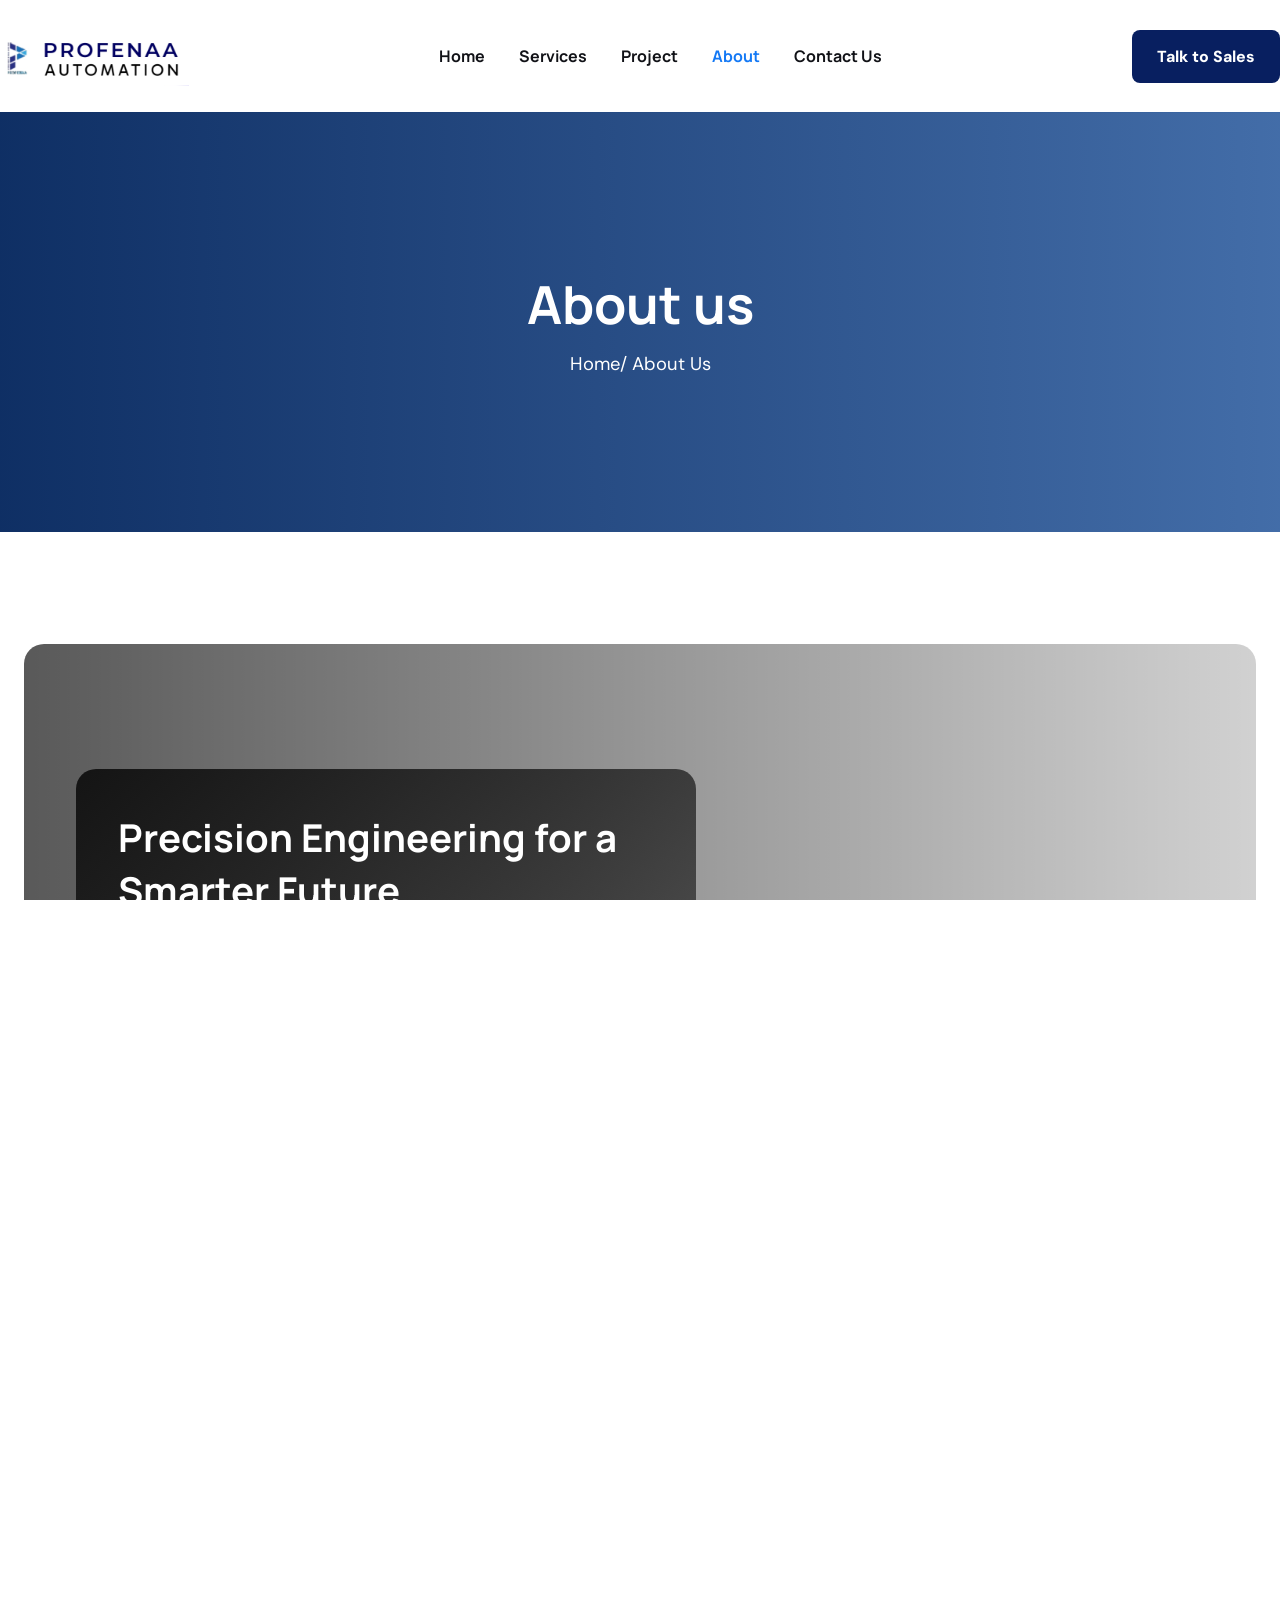
<file: about.html>
<!doctype html>
<html lang="en">
  <head>
    <meta charset="utf-8">
    <meta name="viewport" content="width=device-width,initial-scale=1">
    <title>About Us | Profenaa Automation</title>
    <link rel="stylesheet" href="https://cdn.jsdelivr.net/npm/bootstrap-icons@1.11.3/font/bootstrap-icons.min.css">
    <link rel="stylesheet" href="assets/styles.css">
  </head>
  <body>
    <header class="site-header">
      <div class="container nav-wrap">
        <a class="brand" href="index.html">
        <img src="assets/resources/main-home/Brochure - Automation_page-0010 4.svg" alt="Profenaa Automation" class="brand-logo">
  </a>
  <nav class="menu">
    <a href="index.html">Home</a>
    <a href="services.html">Services</a>
    <a href="projects.html">Project</a>
    <a class="active" href="about.html">About</a>
    <a href="contact.html">Contact Us</a>
  </nav>
  <a class="button button-navy" href="talk-to-sales.html">Talk to Sales</a>
</div>
</header>
<main>
  <section class="page-hero">
    <div class="container">
      <h1>About us</h1>
      <div class="breadcrumb">Home/ About Us</div>
    </div>
  </section>
  <section class="section">
    <div class="container">
      <article class="intro-card">
        <div class="intro-card-copy">
          <h2>Precision Engineering for a Smarter Future</h2>
          <p>At Profenaa Automation, we specialize in delivering high-precision mechanical design solutions that drive innovation and efficiency. From BIW fixture design to CAD modelling and reverse engineering, we offer cutting-edge engineering services that power industries worldwide.</p>
          <a class="button button-blue" href="contact.html">Get a Free Consultation <i class="bi bi-arrow-right">
        </i>
      </a>
    </div>
  </article>
  <div class="vision-grid">
    <article class="vision pink">
      <h2>Our Vision <i class="bi bi-lightbulb">
      </i>
    </h2>
    <p>To provide innovative, high-quality, and cost-effective engineering solutions that enhance productivity and precision in manufacturing and design.</p>
  </article>
  <article class="vision purple">
    <h2>Our Mission <i class="bi bi-flag">
    </i>
  </h2>
  <p>To be a globally recognized leader in mechanical engineering and CAD solutions, shaping the future of industrial design.</p>
</article>
</div>
<div class="section-heading">
  <div class="eyebrow">Profenaa Automation</div>
  <h2>Why Choose Us?</h2>
</div>
<div class="features">
  <article class="feature">
    <div class="feature-icon">
      <i class="bi bi-award">
    </i>
  </div>
  <h3>Industry Expertise</h3>
  <p>Years of experience in mechanical design and product development.</p>
</article>
<article class="feature">
  <div class="feature-icon">
    <i class="bi bi-cpu">
  </i>
</div>
<h3>Cutting-Edge Technology</h3>
<p>Advanced CAD software and engineering tools.</p>
</article>
<article class="feature">
  <div class="feature-icon">
    <i class="bi bi-patch-check">
  </i>
</div>
<h3>Precision &amp; Quality</h3>
<p>High-accuracy designs for optimized performance.</p>
</article>
<article class="feature">
  <div class="feature-icon">
    <i class="bi bi-cash-stack">
  </i>
</div>
<h3>Cost-Effective Solutions</h3>
<p>Efficient engineering that minimizes waste and maximizes value.</p>
</article>
</div>
</div>
</section>
<section class="section" style="padding-top:0">
  <div class="container cta">
    <div class="cta-copy">
      <h2>Innovative Engineering, Precision Results!</h2>
      <p>Looking for expert mechanical design solutions? Whether it's BIW fixture design, CAD modeling, or reverse engineering, we deliver accuracy and efficiency for your projects.</p>
      <div class="button-row">
        <a class="button button-line" href="services.html">View Our Services</a>
        <a class="button button-gold" href="contact.html">Get a Free Consultation <i class="bi bi-arrow-right">
      </i>
    </a>
  </div>
</div>
<div class="cta-visual">
</div>
</div>
</section>
</main>
<footer class="footer">
  <div class="container">
    <div class="footer-grid">
      <div>
        <a class="brand" href="index.html">
        <img src="assets/resources/main-home/Brochure - Automation_page-0010 4.svg" alt="Profenaa Automation" class="brand-logo">
  </a>
  <p class="footer-intro">Education is the most powerful weapon which you can use to change the world.</p>
  <div class="social">
    <i class="bi bi-facebook">
  </i>
  <i class="bi bi-twitter-x">
</i>
<i class="bi bi-linkedin">
</i>
<i class="bi bi-instagram">
</i>
</div>
</div>
<div>
  <h3>Page</h3>
  <ul>
    <li>
      <a href="index.html">Home</a>
    </li>
    <li>
      <a href="services.html">Services</a>
    </li>
    <li>
      <a href="about.html">About</a>
    </li>
    <li>
      <a href="contact.html">Contact</a>
    </li>
  </ul>
</div>
<div>
  <h3>Contact Us</h3>
  <ul>
    <li>
      <i class="bi bi-telephone">
    </i> 97913 67638</li>
    <li>
      <i class="bi bi-envelope">
    </i> sale@profenaaautomation.com</li>
  </ul>
</div>
<div>
  <h3>Address</h3>
  <p>
    <strong>Profenaa Automation</strong>
  </p>
  <p>14-3, Pollachi main Road, Kinathukadavu,<br>Coimbatore-642109</p>
</div>
</div>
<div class="footer-bottom">
  <span>©2025 Vizwebsolutions. All rights reserved</span>
  <span>Term &amp; Condition</span>
  <span>Privacy Policy</span>
</div>
</div>
</footer>
</body>
</html>
</file>
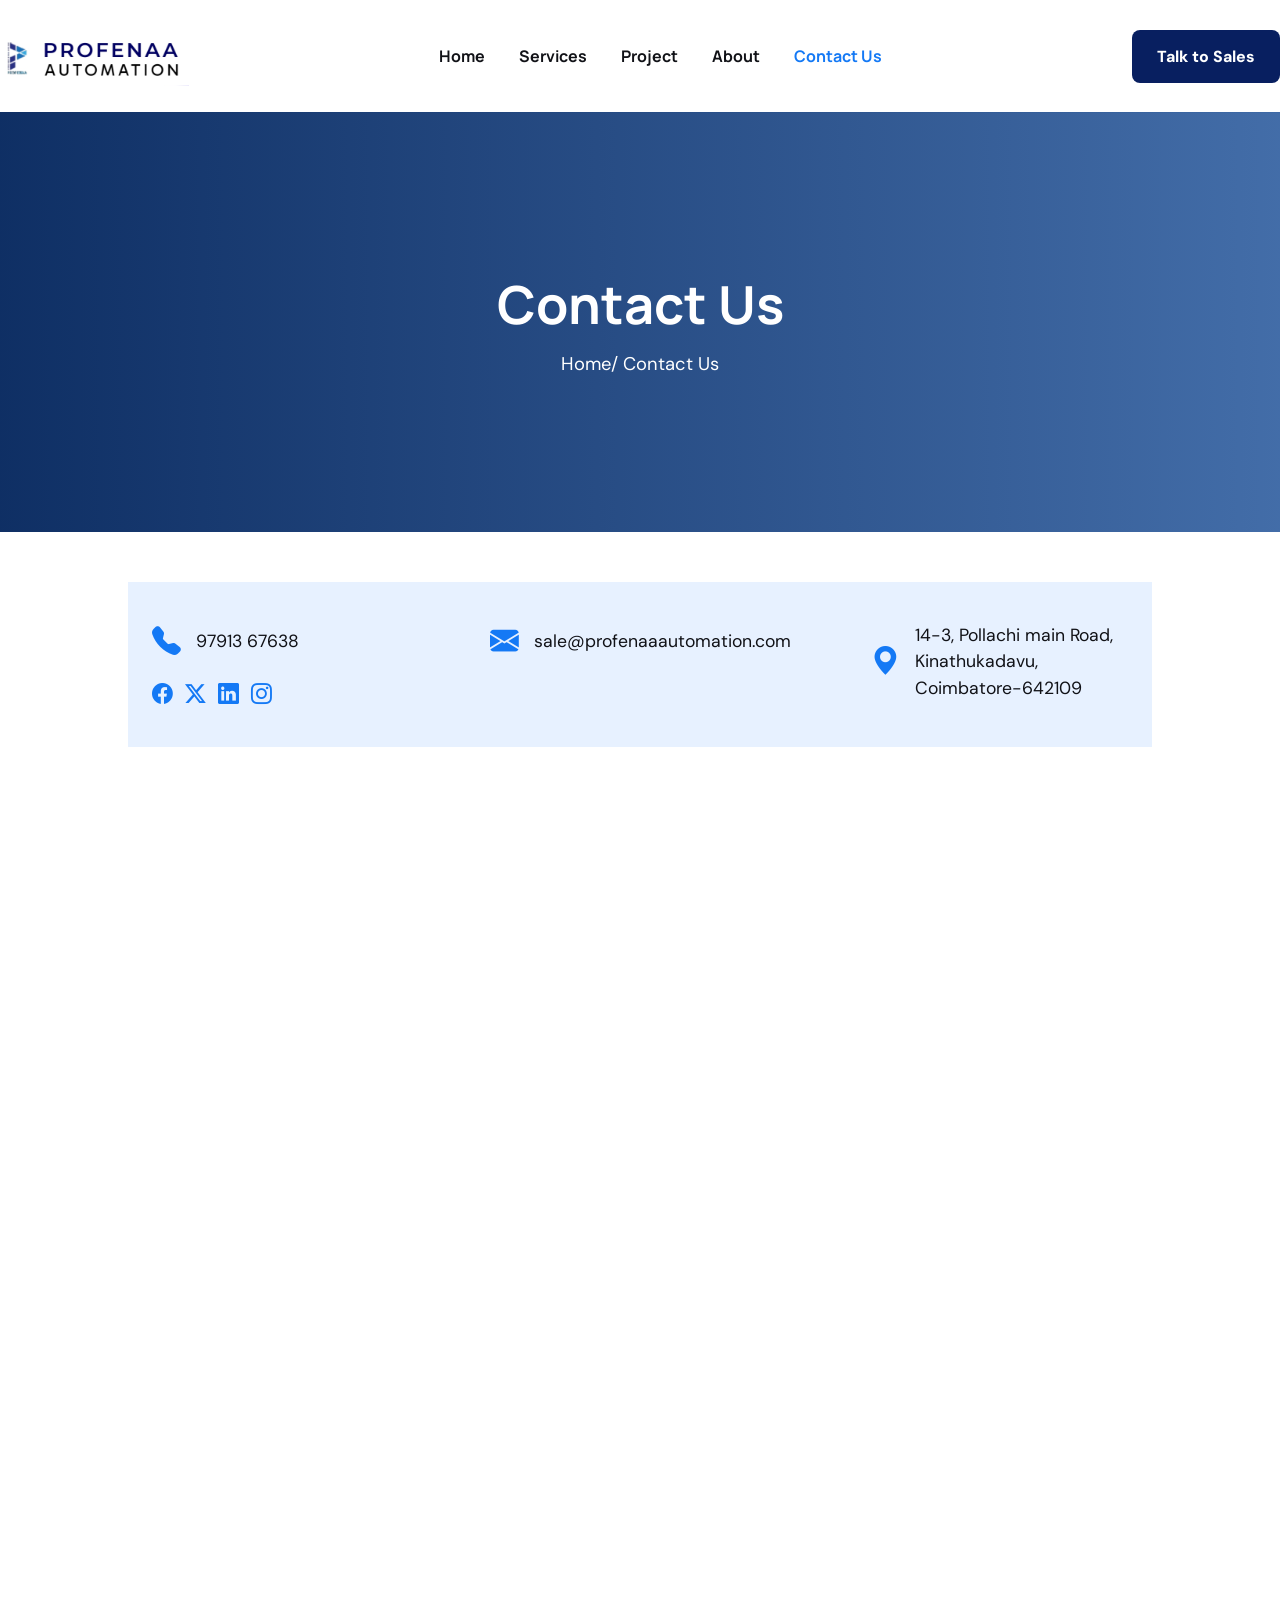
<file: contact.html>
<!doctype html>
<html lang="en">
  <head>
    <meta charset="utf-8">
    <meta name="viewport" content="width=device-width,initial-scale=1">
    <title>Contact Us | Profenaa Automation</title>
    <link rel="stylesheet" href="https://cdn.jsdelivr.net/npm/bootstrap-icons@1.11.3/font/bootstrap-icons.min.css">
    <link rel="stylesheet" href="assets/styles.css">
  </head>
  <body>
    <header class="site-header">
      <div class="container nav-wrap">
        <a class="brand" href="index.html">
        <img src="assets/resources/main-home/Brochure - Automation_page-0010 4.svg" alt="Profenaa Automation" class="brand-logo">
  </a>
  <nav class="menu">
    <a href="index.html">Home</a>
    <a href="services.html">Services</a>
    <a href="projects.html">Project</a>
    <a href="about.html">About</a>
    <a class="active" href="contact.html">Contact Us</a>
  </nav>
  <a class="button button-navy" href="talk-to-sales.html">Talk to Sales</a>
</div>
</header>
<main>
  <section class="page-hero">
    <div class="container">
      <h1>Contact Us</h1>
      <div class="breadcrumb">Home/ Contact Us</div>
    </div>
  </section>
  <section class="contact-info-bar">
    <div class="container">
      <div class="contact-info-grid">
        <div class="contact-info-col">
          <div class="contact-info-item">
            <i class="bi bi-telephone-fill"></i>
            <span>97913 67638</span>
          </div>
          <div class="contact-social">
            <a href="https://www.facebook.com/profenaaautomation" target="_blank" title="Facebook"><i class="bi bi-facebook"></i></a>
            <a href="https://twitter.com/profenaa" target="_blank" title="Twitter/X"><i class="bi bi-twitter-x"></i></a>
            <a href="https://www.linkedin.com/company/profenaa" target="_blank" title="LinkedIn"><i class="bi bi-linkedin"></i></a>
            <a href="https://www.instagram.com/profenaaautomation" target="_blank" title="Instagram"><i class="bi bi-instagram"></i></a>
          </div>
        </div>
        <div class="contact-info-col">
          <div class="contact-info-item">
            <i class="bi bi-envelope-fill"></i>
            <span>sale@profenaaautomation.com</span>
          </div>
        </div>
        <div class="contact-info-col contact-info-col-last">
          <div class="contact-info-item">
            <i class="bi bi-geo-alt-fill"></i>
            <span>14-3, Pollachi main Road,<br>Kinathukadavu, Coimbatore-642109</span>
          </div>
        </div>
      </div>
    </div>
  </section>
  <section class="section">
    <div class="container">
      <div class="contact-layout">
        <iframe
          src="https://www.google.com/maps?q=Second+floor,+Profenaa+Groups,+Profenaa+Complex,+14-3,+Pollachi+Main+Rd,+Kinathukadavu,+Tamil+Nadu+642109&output=embed"
          width="100%"
          height="550"
          style="border:0;"
          allowfullscreen=""
          loading="lazy"
          referrerpolicy="no-referrer-when-downgrade">
        </iframe>
        <form class="contact-form" onsubmit="event.preventDefault();this.querySelector('button').textContent='Thank you — we will contact you soon.'">
          <h2>Contact Information</h2>
          <p>Say something to start a live chat!</p>
          <div class="form-grid">
            <input class="input" type="text" aria-label="Full name" placeholder="Full Name">
            <input class="input" type="email" aria-label="Email address" placeholder="Email Address">
          </div>
          <input class="input" type="tel" aria-label="Phone number" placeholder="Phone Number">
          <textarea class="input area" aria-label="Additional message" placeholder="Additional Message"></textarea>
          <button class="button button-blue" type="submit" style="width:100%;font-size:1.15rem">Send Now</button>
        </form>
      </div>
    </div>
  </section>
</main>
<footer class="footer">
  <div class="container footer-grid">
    <div>
      <a class="brand" href="index.html">
        <img src="assets/resources/main-home/Brochure - Automation_page-0010 4.svg" alt="Profenaa Automation" class="brand-logo">
      </a>
      <p class="footer-intro">Education is the most powerful weapon which you can use to change the world.</p>
      <div class="social">
        <a href="https://www.facebook.com/profenaaautomation" target="_blank" title="Facebook"><i class="bi bi-facebook"></i></a>
        <a href="https://twitter.com/profenaa" target="_blank" title="Twitter/X"><i class="bi bi-twitter-x"></i></a>
        <a href="https://www.linkedin.com/company/profenaa" target="_blank" title="LinkedIn"><i class="bi bi-linkedin"></i></a>
        <a href="https://www.instagram.com/profenaaautomation" target="_blank" title="Instagram"><i class="bi bi-instagram"></i></a>
      </div>
    </div>
    <div>
      <h3>Page</h3>
      <ul>
        <li><a href="index.html">Home</a></li>
        <li><a href="services.html">Services</a></li>
        <li><a href="about.html">About</a></li>
        <li><a href="contact.html">Contact</a></li>
      </ul>
    </div>
    <div>
      <h3>Contact Us</h3>
      <ul style="list-style: none;">
        <li><a href="tel:979136763"><i class="bi bi-telephone-fill"></i> 97913 67638</a></li>
        <li><a href="mailto:sale@profenaaautomation.com"><i class="bi bi-envelope-fill"></i> sale@profenaaautomation.com</a></li>
      </ul>
    </div>
    <div>
      <h3>Address</h3>
      <p>Profenaa Automation<br>14-3, Pollachi main Road, Kinathukadavu,<br>Coimbatore-642109</p>
    </div>
  </div>
  <div class="footer-bottom">
    <p>©2025 Profenaa Automation. All rights reserved</p>
    <a href="#">Term & Condition</a>
    <a href="#">Privacy Policy</a>
  </div>
</footer>
</body>
</html>
</file>
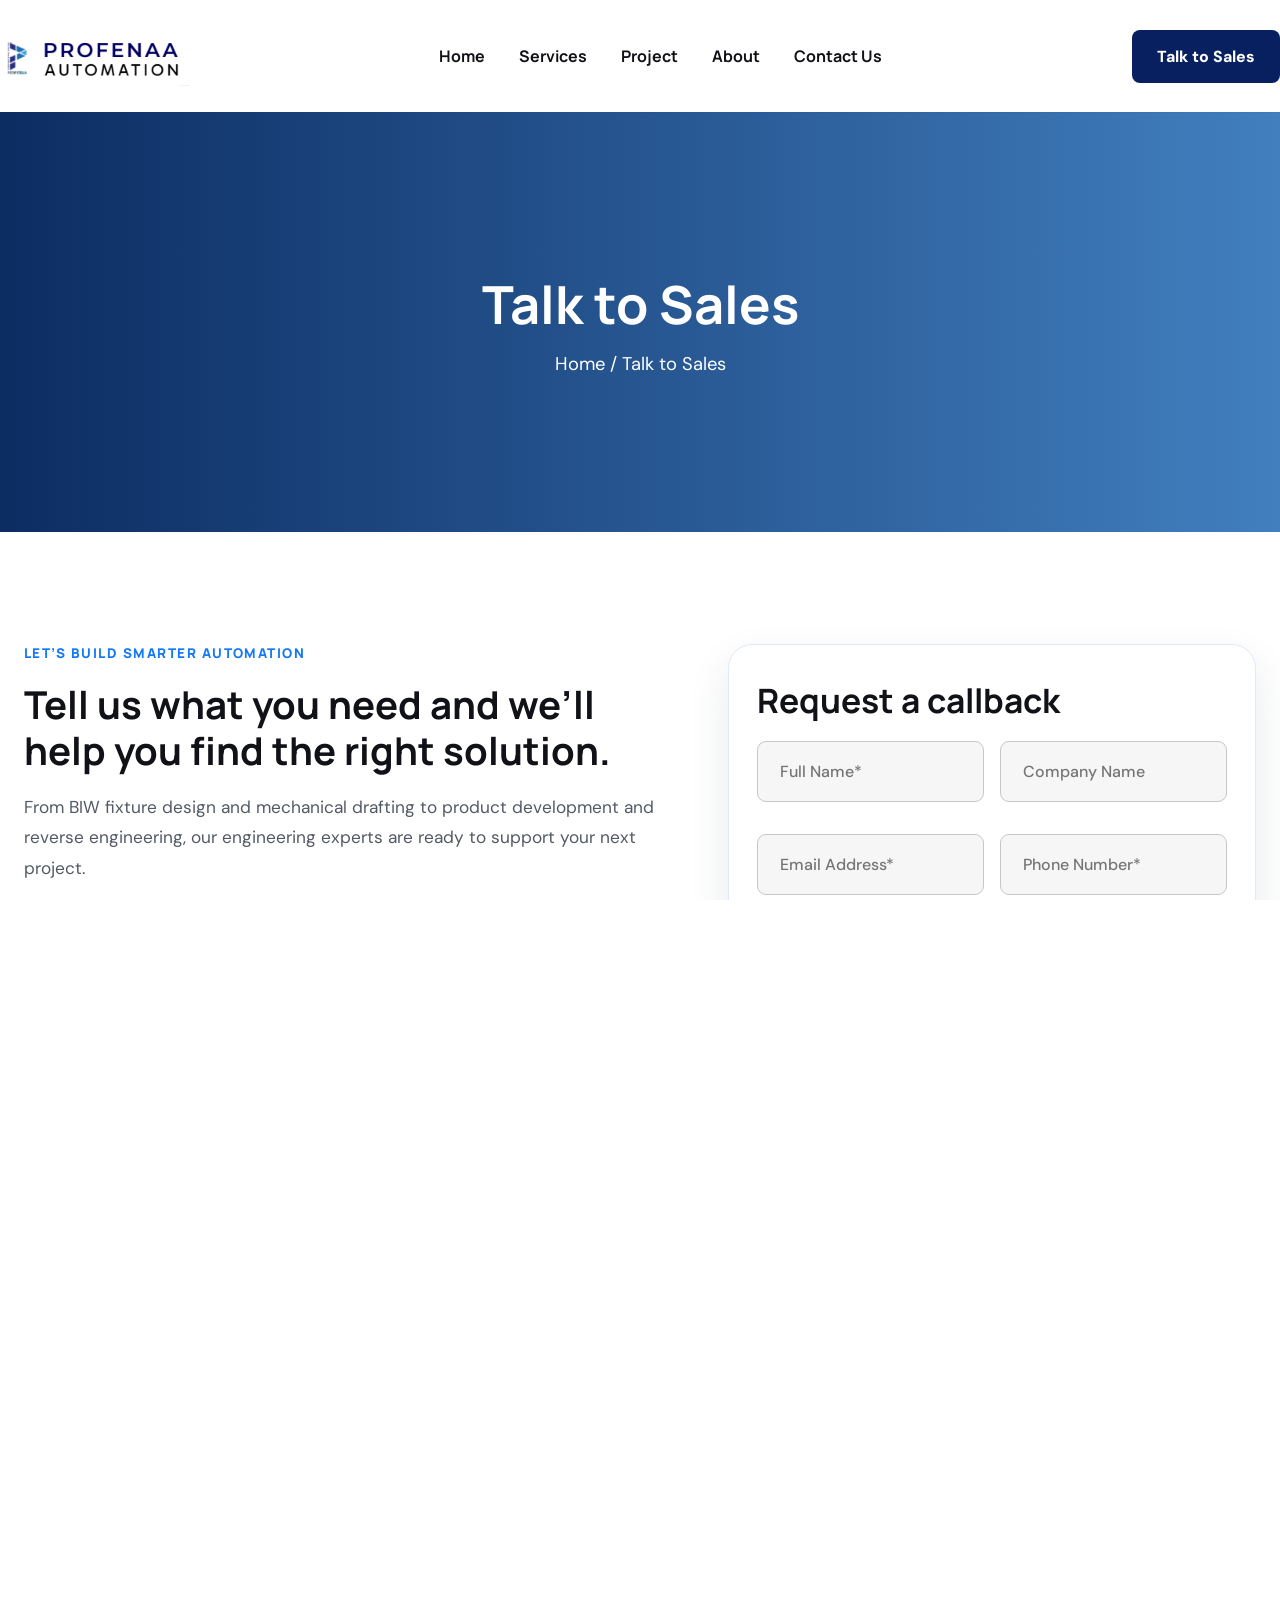
<file: talk-to-sales.html>
<!doctype html>
<html lang="en">
  <head>
    <meta charset="utf-8">
    <meta name="viewport" content="width=device-width,initial-scale=1">
    <title>Talk to Sales | Profenaa Automation</title>
    <link rel="stylesheet" href="https://cdn.jsdelivr.net/npm/bootstrap-icons@1.11.3/font/bootstrap-icons.min.css">
    <link rel="stylesheet" href="assets/styles.css">
  </head>
  <body>
    <header class="site-header">
      <div class="container nav-wrap">
        <a class="brand" href="index.html">
          <img src="assets/resources/main-home/Brochure - Automation_page-0010 4.svg" alt="Profenaa Automation" class="brand-logo">
        </a>
        <nav class="menu">
          <a href="index.html">Home</a>
          <a href="services.html">Services</a>
          <a href="projects.html">Project</a>
          <a href="about.html">About</a>
          <a href="contact.html">Contact Us</a>
        </nav>
        <a class="button button-navy" href="talk-to-sales.html">Talk to Sales</a>
      </div>
    </header>

    <main>
      <section class="page-hero sales-hero">
        <div class="container">
          <h1>Talk to Sales</h1>
          <div class="breadcrumb">Home / Talk to Sales</div>
        </div>
      </section>

      <section class="section">
        <div class="container sales-layout">
          <div class="sales-copy">
            <div class="eyebrow">Let’s build smarter automation</div>
            <h2>Tell us what you need and we’ll help you find the right solution.</h2>
            <p>From BIW fixture design and mechanical drafting to product development and reverse engineering, our engineering experts are ready to support your next project.</p>

            <div class="sales-points">
              <div class="sales-point">
                <i class="bi bi-lightning-charge-fill"></i>
                <div>
                  <h3>Fast project discussion</h3>
                  <p>We respond quickly to understand your goals, scope, and requirement.</p>
                </div>
              </div>

              <div class="sales-point">
                <i class="bi bi-people-fill"></i>
                <div>
                  <h3>Expert guidance</h3>
                  <p>Get practical suggestions based on your workflow, manufacturing goals, and timeline.</p>
                </div>
              </div>

              <div class="sales-point">
                <i class="bi bi-graph-up-arrow"></i>
                <div>
                  <h3>Scalable support</h3>
                  <p>From single design tasks to end-to-end engineering support, we scale with you.</p>
                </div>
              </div>
            </div>

            <div class="sales-badges">
              <span>BIW Fixture Design</span>
              <span>CAD Modeling</span>
              <span>3D Drafting</span>
              <span>Reverse Engineering</span>
            </div>
          </div>

          <div class="sales-form-wrap">
            <form class="sales-form" onsubmit="event.preventDefault();this.querySelector('button').textContent='Thanks! Our sales team will contact you soon.'; this.reset();">
              <h3>Request a callback</h3>
              <div class="form-grid sales-grid">
                <input class="input" aria-label="Full name" placeholder="Full Name*">
                <input class="input" aria-label="Company name" placeholder="Company Name">
                <input class="input" aria-label="Email address" placeholder="Email Address*">
                <input class="input" aria-label="Phone number" placeholder="Phone Number*">
              </div>
              <textarea class="input area" aria-label="Project requirements" placeholder="Tell us about your project requirements"></textarea>
              <button class="button button-blue" type="submit" style="width:100%;font-size:1.05rem">Send Inquiry</button>
            </form>

            <div class="sales-contact">
              <div>
                <i class="bi bi-telephone-fill"></i>
                <span>97913 67638</span>
              </div>
              <div>
                <i class="bi bi-envelope-fill"></i>
                <span>sale@profenaaautomation.com</span>
              </div>
              <div>
                <i class="bi bi-geo-alt-fill"></i>
                <span>14-3, Pollachi main Road, Kinathukadavu, Coimbatore-642109</span>
              </div>
            </div>
          </div>
        </div>
      </section>
    </main>

    <footer class="footer">
      <div class="container footer-grid">
        <div>
          <a class="brand" href="index.html">
            <img src="assets/resources/main-home/Brochure - Automation_page-0010 4.svg" alt="Profenaa Automation" class="brand-logo">
          </a>
          <p class="footer-intro">Education is the most powerful weapon which you can use to change the world.</p>
        </div>
        <div>
          <h3>Page</h3>
          <ul>
            <li>Home</li>
            <li>Services</li>
            <li>About</li>
            <li>Contact</li>
          </ul>
        </div>
        <div>
          <h3>Contact Us</h3>
          <p>97913 67638</p>
          <p>sale@profenaaautomation.com</p>
        </div>
        <div>
          <h3>Address</h3>
          <p>Profenaa Automation</p>
          <p>14-3, Pollachi main Road, Kinathukadavu, Coimbatore-642109</p>
        </div>
      </div>
    </footer>
  </body>
</html>
</file>
<file: assets/styles.css>
@import url('https://fonts.googleapis.com/css2?family=DM+Sans:wght@400;500;600;700&family=Manrope:wght@500;600;700;800&display=swap');
:root {
  --navy:#093676;
  --blue:#1479f5;
  --gold:#ffbd3d;
  --ink:#111217;
  --muted:#656871;
  --pale:#e7f1ff;
  --radius:18px;
  --shadow:0 18px 42px rgba(21,45,83,.1);
}
*{
  padding: 0;
  margin: 0;
  box-sizing: border-box;
}
html,body{
  height: 100%;
  width: 100%;
  max-width: 100%;
  overflow-x: hidden;
  scroll-behavior: smooth;
}
body {
  font-family:'DM Sans',sans-serif;
  color:var(--ink);
  background:#fff;
  min-width: 320px;
}
img,svg,iframe {
  max-width: 100%;
  height: auto;
}

h1,h2,h3,h4 {
  font-family:Manrope,sans-serif;
  margin-top:0;
}

a {
  color:inherit;
  text-decoration:none;
}

img {
  max-width:100%;
  display:block;
  width:100%;
  height:auto;
}

.model-row img,
.about-picture img,
.card img,
.project-card img,
.detail-gallery img,
.detail-main,
.case-card {
  object-fit:cover;
  object-position:center center;
}

.container {
  width:min(1280px,calc(100% - 48px));
  margin:auto;
}

.site-header {
  height:112px;
  display:flex;
  align-items:center;
  background:#fff;
  box-shadow:0 1px 0 rgba(9,54,118,.07);
}

.nav-wrap {
  display:flex;
  align-items:center;
  width:100%;
  justify-content:space-between;
}

.brand {
  display:flex;
  align-items:center;
  gap:11px;
  color:#071762;
  font:800 1.45rem/1 Manrope;
  letter-spacing:.15em;
}

.brand b {
  display:block;
  color:#171717;
  font-size:.75rem;
  letter-spacing:.29em;
  margin-top:8px;
}

.brand-logo {
  height:60px;
  width:auto;
  display:block;
}

.menu {
  display:flex;
  gap:34px;
  align-items:center;
  font:700 1rem Manrope;
}

.menu a:hover,.menu a.active {
  color:var(--blue);
}

.button {
  display:inline-flex;
  align-items:center;
  justify-content:center;
  gap:12px;
  border:0;
  border-radius:8px;
  padding:16px 25px;
  font-weight:800;
  cursor:pointer;
  transition:.2s;
}

.button:hover {
  transform:translateY(-2px);
}

.button-navy {
  background:#081f60;
  color:#fff;
}

.button-gold {
  background:var(--gold);
  color:#111;
}

.button-blue {
  background:#1479f5;
  color:#fff;
}

.button-line {
  border:1.5px solid rgba(255,255,255,.8);
  color:#fff;
  background:transparent;
}

.hero {
  min-height:105vh;
  color:#fff;
  background:linear-gradient(90deg,rgba(3,38,98,.96),rgba(10,70,151,.76)),url("assets/resources/main-home/image 2 (1)-converted.webp") center/cover;
  display:flex;
  align-items:center;
}

.hero .container {
  display:flex;
  flex-direction:column;
  align-items:center;
  width:min(1280px,calc(100% - 48px));
}

.hero-copy {
  padding:85px 0 0;
  width:100%;
}

.eyebrow {
  font:800 .84rem Manrope;
  color:var(--blue);
  letter-spacing:.11em;
  text-transform:uppercase;
}

.hero .eyebrow {
  color:var(--gold);
  text-align: center;
}

.hero h1 {
  font-size:clamp(2.7rem,5.2vw,5.1rem);
  line-height:1.13;
  font-weight:500;
  margin:24px 0;
  text-align: center;
}

.hero h1 strong {
  font-weight:800;
  text-align: center;
}

.hero p {
  font-size:1.14rem;
  line-height:1.7;
  max-width:630px;
  color:#e4eaf8;
  text-align: center;
}

.button-row {
  display:flex;
  flex-wrap:wrap;
  gap:15px;
  margin-top:30px;
  text-align:center;
}

.model-row {
  width:min(100%, 1040px);
  display:grid;
  grid-template-columns:repeat(3, minmax(0, 1fr));
  align-items:end;
  gap:18px;
  margin-top:42px;
  transform:none;
}

.model-row img {
  width:100%;
  height:clamp(200px, 18vw, 260px);
  min-height:200px;
  aspect-ratio:1.2;
  object-fit:cover;
  object-position:center center;
  border-radius:28px;
  display:block;
  box-shadow:var(--shadow);
  align-self:end;
}

.section {
  padding:112px 0;
}

.section-heading {
  text-align:center;
  margin-bottom:52px;
}

.section-heading h2 {
  font-size:clamp(2rem,3vw,3rem);
  margin:11px 0 0;
}

.features {
  display:grid;
  grid-template-columns:repeat(4,1fr);
  gap:32px;
}

.feature-icon {
  width:58px;
  height:58px;
  display:grid;
  place-items:center;
  background:#063b80;
  color:#fff;
  border-radius:8px;
  font-size:1.4rem;
  box-shadow:0 14px 27px rgba(23,62,115,.18);
}

.feature h3 {
  font:800 1.25rem Manrope;
  margin:22px 0 12px;
}

.feature p {
  color:var(--muted);
  line-height:1.7;
  margin:0;
}

.about-band {
  background:#181818;
  color:#fff;
}

.about-grid {
  display:grid;
  grid-template-columns:1fr 1fr;
  gap:70px;
  align-items:center;
}

.about-picture {
  position:relative;
}

.about-picture img {
  width:100%;
  height:400px;
  aspect-ratio:4 / 3;
  object-fit:cover;
  object-position:center center;
  border-radius:16px;
}

.experience {
  position:absolute;
  right:-28px;
  bottom:-30px;
  background:#fff;
  color:#a02be0;
  border-radius:9px;
  padding:18px 25px;
  font:800 1.65rem/1.1 Manrope;
  box-shadow:var(--shadow);
}

.about-copy h2 {
  font-size:2.45rem;
  margin:22px 0;
}

.about-copy p {
  color:#e1e1e1;
  font-size:1.08rem;
  line-height:1.8;
}

.services-grid {
  display:grid;
  grid-template-columns:repeat(4,1fr);
  gap:22px;
}

.card {
  border-radius:18px;
  background:#fff;
  box-shadow:var(--shadow);
  overflow:hidden;
  padding:23px;
  min-height:370px;
  display:flex;
  flex-direction:column;
}

.tag {
  align-self:flex-start;
  background:#e6f0ff;
  color:#0b3d7e;
  padding:5px 12px;
  border-radius:999px;
  font-size:.74rem;
  font-weight:800;
}

.card h3 {
  font-size:1.25rem;
  line-height:1.3;
  margin:18px 0 9px;
}

.card p {
  color:#777;
  line-height:1.45;
  margin:0;
}

.card img {
  width:100%;
  height:220px;
  aspect-ratio:16 / 10;
  object-fit:cover;
  object-position:center center;
  border-radius:10px;
  margin-top:auto;
}

.card-link {
  color:var(--blue);
  font-weight:800;
  margin-top:20px;
}

.center {
  text-align:center;
}

.see-all {
  margin-top:38px;
  border:1px solid #868686;
  background:#fff;
}

.stats {
  background:var(--pale);
  padding:72px 0;
}

.stats-grid {
  display:grid;
  grid-template-columns:repeat(3,1fr);
  text-align:center;
  color:#0c4084;
}

.stat strong {
  display:block;
  font:800 clamp(3.5rem,7vw,6.4rem)/1 Manrope;
}

.stat span {
  font:800 1.5rem Manrope;
}

.case-grid {
  display:grid;
  grid-template-columns:1fr 1fr;
  gap:18px;
}

.case-card {
  min-height:270px;
  border-radius:17px;
  padding:36px 30px;
  display:flex;
  flex-direction:column;
  justify-content:space-between;
  background-color:#fff7e4;
  background-size:cover;
  background-repeat:no-repeat;
  background-position:center center;
  overflow:hidden;
}

.case-card:nth-child(2) {
  background-color:#fff0eb;
}

.case-card h3 {
  max-width:58%;
  font-size:1.6rem;
  color:#8b6715;
}

.case-card:nth-child(2) h3 {
  color:#983d1c;
}

.case-card a {
  font-weight:800;
}

.testimonials {
  display:grid;
  grid-template-columns:repeat(3,1fr);
  gap:20px;
}

.testimonial {
  border-radius:16px;
  background:#fff;
  box-shadow:var(--shadow);
  padding:24px;
}

.testimonial strong {
  font:800 .95rem Manrope;
}

.stars {
  color:#fb7d25;
  letter-spacing:3px;
  margin:20px 0 10px;
}

.testimonial p {
  font-size:.92rem;
  line-height:1.6;
  margin:0;
}

.cta {
  margin:0 auto;
  border-radius:20px;
  min-height:300px;
  color:#fff;
  background:linear-gradient(110deg,#003c35,#008d7e);
  overflow:hidden;
  display:grid;
  grid-template-columns:1.7fr .7fr;
  align-items:center;
}

.cta-copy {
  padding:45px 70px;
}

.cta h2 {
  font-size:clamp(1.8rem,3vw,2.7rem);
  margin-bottom:16px;
}

.cta p {
  font-size:1.1rem;
  line-height:1.6;
  max-width:700px;
}

.cta-visual {
  height:100%;
  min-height:300px;
  background:url('https://images.unsplash.com/photo-1531482615713-2afd69097998?auto=format&fit=crop&w=800&q=85') center/cover;
}

.page-hero {
  height:420px;
  display:flex;
  align-items:center;
  color:#fff;
  background:linear-gradient(90deg,rgba(2,36,92,.95),rgba(10,65,142,.77)),url('https://images.unsplash.com/photo-1581092160562-40aa08e78837?auto=format&fit=crop&w=2200&q=90') center/cover;
}

.page-hero .container {
  text-align:center;
}

.page-hero h1 {
  font-size:clamp(2.6rem,4.1vw,4rem);
  margin:0 0 12px;
}

.breadcrumb {
  font-size:1.15rem;
}

.intro-card {
  position:relative;
  min-height:540px;
  border-radius:20px;
  overflow:hidden;
  background:linear-gradient(90deg,rgba(0,0,0,.65),rgba(0,0,0,.18)),url('https://images.unsplash.com/photo-1581092921461-39b9d08a9b80?auto=format&fit=crop&w=1600&q=85') center/cover;
}

.intro-card-copy {
  position:absolute;
  left:52px;
  bottom:0;
  max-width:620px;
  padding:42px;
  background:linear-gradient(145deg,rgba(12,12,12,.9),rgba(50,50,50,.6));
  border-radius:20px 20px 0 0;
  color:#fff;
}

.intro-card h2 {
  font-size:clamp(2rem,3vw,3.2rem);
  margin:0 0 20px;
}

.intro-card p {
  font-size:1.12rem;
  line-height:1.7;
}

.vision-grid {
  display:grid;
  grid-template-columns:1fr 1fr;
  gap:28px;
  margin:70px auto;
}

.vision {
  padding:43px 55px;
  border-radius:20px;
  color:#fff;
  min-height:245px;
}

.vision.pink {
  background:#d0006d;
}

.vision.purple {
  background:#5d0cce;
}

.vision h2 {
  font-size:2.4rem;
  margin:0 0 18px;
}

.vision p {
  max-width:380px;
  font-size:1.08rem;
  line-height:1.55;
}

.service-page .services-grid .card {
  min-height:350px;
}

.service-page .card.selected {
  background:#0b3b7b;
  color:#fff;
}

.service-page .card.selected p {
  color:#fff;
}

.project-grid {
  display:grid;
  grid-template-columns:1fr 1fr;
  gap:28px;
}

.project-card {
  height:370px;
  border-radius:18px;
  position:relative;
  overflow:hidden;
  background:#ddd;
}

.project-card img {
  width:100%;
  height:100%;
  object-fit:cover;
  object-position:center center;
  display:block;
  transform:scale(1.02);
}

.project-card:after {
  content:'';
  position:absolute;
  inset:30% 0 0;
  background:linear-gradient(transparent,rgba(0,0,0,.85));
}

.project-card div {
  position:absolute;
  left:35px;
  right:25px;
  bottom:28px;
  z-index:1;
  color:#fff;
}

.project-card h2 {
  font-size:1.55rem;
  margin:0 0 20px;
}

.project-card a {
  font-weight:800;
}

.detail {
  padding:92px 0;
}

.detail .container {
  max-width:1030px;
}

.detail h1 {
  font-size:clamp(2.1rem,4vw,3.35rem);
  line-height:1.22;
}

.detail-gallery {
  display:grid;
  grid-template-columns:repeat(3,1fr);
  gap:12px;
  margin:48px 0;
}

.detail-gallery img {
  width:100%;
  height:270px;
  object-fit:cover;
  object-position:center;
}

.detail-main {
  width:100%;
  max-height:600px;
  object-fit:cover;
  object-position:center;
  margin:40px 0;
}

.detail-copy {
  font-size:1.18rem;
  color:#595c62;
  line-height:1.75;
}

.detail-copy h2 {
  font-size:1.9rem;
  color:#111;
  margin:42px 0 12px;
}

.contact-strip {
  display:grid;
  grid-template-columns:1fr 1.2fr 1.3fr;
  gap:28px;
  border-radius:16px;
  background:#e7f1ff;
  color:#0a438c;
  padding:40px 52px;
}

.contact-item {
  display:flex;
  gap:22px;
  align-items:flex-start;
  font-size:1.3rem;
}

.contact-item i {
  font-size:2.15rem;
}

.contact-item p {
  margin:0;
  line-height:1.6;
}

.contact-layout {
  display:grid;
  grid-template-columns:1fr 1fr;
  gap:80px;
  align-items:start;
  margin-top:110px;
}

.sales-hero {
  background:linear-gradient(90deg,rgba(2,36,92,.96),rgba(18,95,175,.8)),url('https://images.unsplash.com/photo-1552664730-d307ca884978?auto=format&fit=crop&w=2000&q=90') center/cover;
}

.sales-layout {
  display:grid;
  grid-template-columns:1.1fr .9fr;
  gap:58px;
  align-items:start;
}

.sales-copy h2 {
  font-size:clamp(2rem,3vw,3rem);
  line-height:1.2;
  margin:20px 0 18px;
}

.sales-copy p {
  font-size:1.08rem;
  line-height:1.75;
  color:#535a66;
}

.sales-points {
  display:grid;
  gap:18px;
  margin-top:36px;
}

.sales-point {
  display:flex;
  align-items:flex-start;
  gap:18px;
  padding:22px 24px;
  border-radius:18px;
  background:#f3f8ff;
  border:1px solid #d9e8ff;
}

.sales-point i {
  width:52px;
  height:52px;
  display:grid;
  place-items:center;
  border-radius:12px;
  background:#0b3f87;
  color:#fff;
  font-size:1.35rem;
}

.sales-point h3 {
  font-size:1.2rem;
  margin:0 0 7px;
}

.sales-point p {
  margin:0;
  font-size:.96rem;
  line-height:1.6;
}

.sales-badges {
  display:flex;
  flex-wrap:wrap;
  gap:12px;
  margin-top:30px;
}

.sales-badges span {
  display:inline-flex;
  align-items:center;
  padding:10px 16px;
  border-radius:999px;
  background:#eaf3ff;
  border:1px solid #cae1ff;
  color:#0d3d7e;
  font:700 .9rem 'DM Sans',sans-serif;
}

.sales-form-wrap {
  background:#fff;
  border:1px solid #dfeaf8;
  box-shadow:var(--shadow);
  border-radius:24px;
  padding:32px 28px;
}

.sales-form h3 {
  font-size:2.1rem;
  margin:0 0 18px;
}

.sales-grid {
  grid-template-columns:repeat(2,1fr);
}

.sales-form .input {
  margin-bottom:16px;
}

.sales-contact {
  display:grid;
  gap:16px;
  margin-top:24px;
  padding-top:18px;
  border-top:1px solid #e5edf9;
}

.sales-contact div {
  display:flex;
  align-items:center;
  gap:12px;
  color:#254d7e;
  font-weight:600;
}

.sales-contact i {
  font-size:1.2rem;
  color:#0b3f87;
}

.map-placeholder {
  min-height:430px;
  border-radius:24px;
  background:linear-gradient(135deg,#d5e8dc,#a4cbe5 55%,#dbe4bd);
  display:grid;
  place-items:center;
  color:#1b4f77;
  font:800 1.9rem Manrope;
}

.contact-form h2 {
  font-size:3.3rem;
  margin:0 0 15px;
}

.contact-form p {
  font-size:1.35rem;
  margin-bottom:35px;
}

.form-grid {
  display:grid;
  grid-template-columns:1fr 1fr;
  gap:16px;
}

.input {
  width:100%;
  border:1px solid #c7c7c7;
  border-radius:9px;
  background:#f6f6f6;
  padding:19px 22px;
  font:500 1rem 'DM Sans';
  margin-bottom:16px;
}

.input.area {
  min-height:170px;
  resize:none;
}

.contact-info-bar {
  background: var(--pale);
  padding: 40px 0;
  
  margin: 50px 10vw -40px 10vw;
}

.contact-info-grid {
  display: grid;
  grid-template-columns: 1fr 1fr 1fr;
  gap: 40px;
  align-items: flex-start;
}

.contact-info-col {
  display: flex;
  flex-direction: column;
  gap: 20px;
}

.contact-info-col-last {
  padding-left: 40px;
}

.contact-info-item {
  display: flex;
  align-items: center;
  gap: 15px;
  font-size: 1.1rem;
}

.contact-info-item i {
  font-size: 1.8rem;
  color: var(--blue);
  flex-shrink: 0;
}

.contact-info-item span {
  color: var(--ink);
  line-height: 1.5;
}

.contact-social {
  display: flex;
  gap: 12px;
  font-size: 1.3rem;
}

.contact-social a {
  color: var(--blue);
  transition: color 0.3s;
}

.contact-social a:hover {
  color: var(--navy);
}

.footer {
  background:#0a3977;
  color:#fff;
  padding:80px 0 28px;
}

.footer-grid {
  display:grid;
  grid-template-columns:1.6fr .65fr 1fr 1.2fr;
  gap:45px;
}

.footer .brand {
  color:#fff;
}

.footer .brand b {
  color:#fff;
}

.footer-intro {
  max-width:330px;
  color:#d6e2f8;
  line-height:1.5;
  margin:45px 0;
}

.footer h3 {
  font-size:1.5rem;
  margin:0 0 25px;
}

.footer ul {
  padding:0;
  margin:0;
  list-style:none;
}

.footer li {
  margin:18px 0;
  color:#eef4ff;
}

.social {
  display:flex;
  gap:20px;
  font-size:1.35rem;
}

.footer-bottom {
  margin-top:60px;
  padding-top:26px;
  border-top:1px solid rgba(255,255,255,.36);
  display:flex;
  justify-content:center;
  gap:60px;
  color:#edf5ff;
}

@media(max-width:900px) {
  .site-header {
    height:82px;
  }

  .menu {
    gap:14px;
    font-size:.8rem;
  }

  .brand {
    font-size:1rem;
  }

  .brand b {
    font-size:.55rem;
  }

  .brand-mark {
    width:25px;
  }

  .button {
    padding:13px 17px;
  }

  .nav-wrap>.button {
    display:none;
  }

  .hero {
    min-height:620px;
  }

  .model-row {
    width:100%;
    transform:none;
    margin-top:45px;
  }

  .model-row img {
    height:clamp(180px, 22vw, 220px);
  }

  .section {
    padding:80px 0;
  }

  .features,.services-grid {
    grid-template-columns:repeat(2,1fr);
  }

  .about-grid,.contact-layout {
    grid-template-columns:1fr;
    gap:42px;
  }

  .contact-info-bar {
    margin: 32px 20px -18px;
    padding: 30px 20px;
  }

  .contact-info-grid {
    grid-template-columns:1fr;
    gap:18px;
  }

  .contact-info-col-last {
    padding-left:0;
  }

  .project-grid {
    gap:18px;
  }

  .footer-grid {
    grid-template-columns:1fr 1fr;
  }

  .contact-strip {
    grid-template-columns:1fr;
  }

  .cta {
    grid-template-columns:1.3fr .7fr;
  }

  .cta-copy {
    padding:36px;
  }

  .sales-layout,
  .about-grid,
  .contact-layout {
    grid-template-columns:1fr;
  }
}

@media(max-width:600px) {
  .container {
    width:min(100% - 32px,1280px);
  }

  .menu {
    display:none;
  }

  .site-header {
    height:auto;
    padding:14px 0;
  }

  .nav-wrap {
    flex-wrap:wrap;
    justify-content:center;
    gap:14px;
  }

  .brand-logo {
    height:48px;
  }

  .hero {
    min-height:570px;
  }

  .hero-copy {
    padding:40px 0;
  }

  .hero h1 {
    font-size:2.6rem;
  }

  .button-row {
    flex-direction:column;
    align-items:stretch;
  }

  .button-row .button {
    width:100%;
  }

  .model-row {
    display:none;
  }

  .features,.services-grid,.testimonials,.project-grid,.vision-grid,.case-grid,.form-grid,
  .stats-grid,
  .footer-grid {
    grid-template-columns:1fr;
  }

  .section {
    padding:66px 0;
  }

  .page-hero {
    height:300px;
  }

  .intro-card {
    min-height:520px;
  }

  .intro-card-copy {
    left:16px;
    right:16px;
    padding:28px;
  }

  .vision {
    padding:35px;
  }

  .cta {
    grid-template-columns:1fr;
  }

  .cta-visual {
    min-height:180px;
  }

  .cta-copy {
    padding:35px;
  }

  .detail {
    padding:65px 0;
  }

  .detail-gallery {
    grid-template-columns:1fr;
  }

  .detail-gallery img {
    height:220px;
  }

  .contact-layout {
    margin-top:70px;
  }

  .contact-info-bar {
    margin: 24px 12px -12px;
    padding: 24px 18px;
  }

  .contact-info-item {
    align-items:flex-start;
    font-size:1rem;
  }

  .contact-info-item i {
    font-size:1.5rem;
  }

  .contact-social {
    justify-content:flex-start;
    flex-wrap:wrap;
  }

  .contact-form h2 {
    font-size:2.4rem;
  }

  .contact-form p {
    font-size:1.1rem;
  }

  .contact-layout iframe {
    min-height:300px;
  }

  .footer {
    padding-top:60px;
  }

  .footer-grid {
    grid-template-columns:1fr;
    gap:35px;
  }

  .footer-bottom {
    justify-content:flex-start;
    flex-wrap:wrap;
    gap:12px 30px;
  }

  .project-card {
    height:300px;
  }
}
</file>
